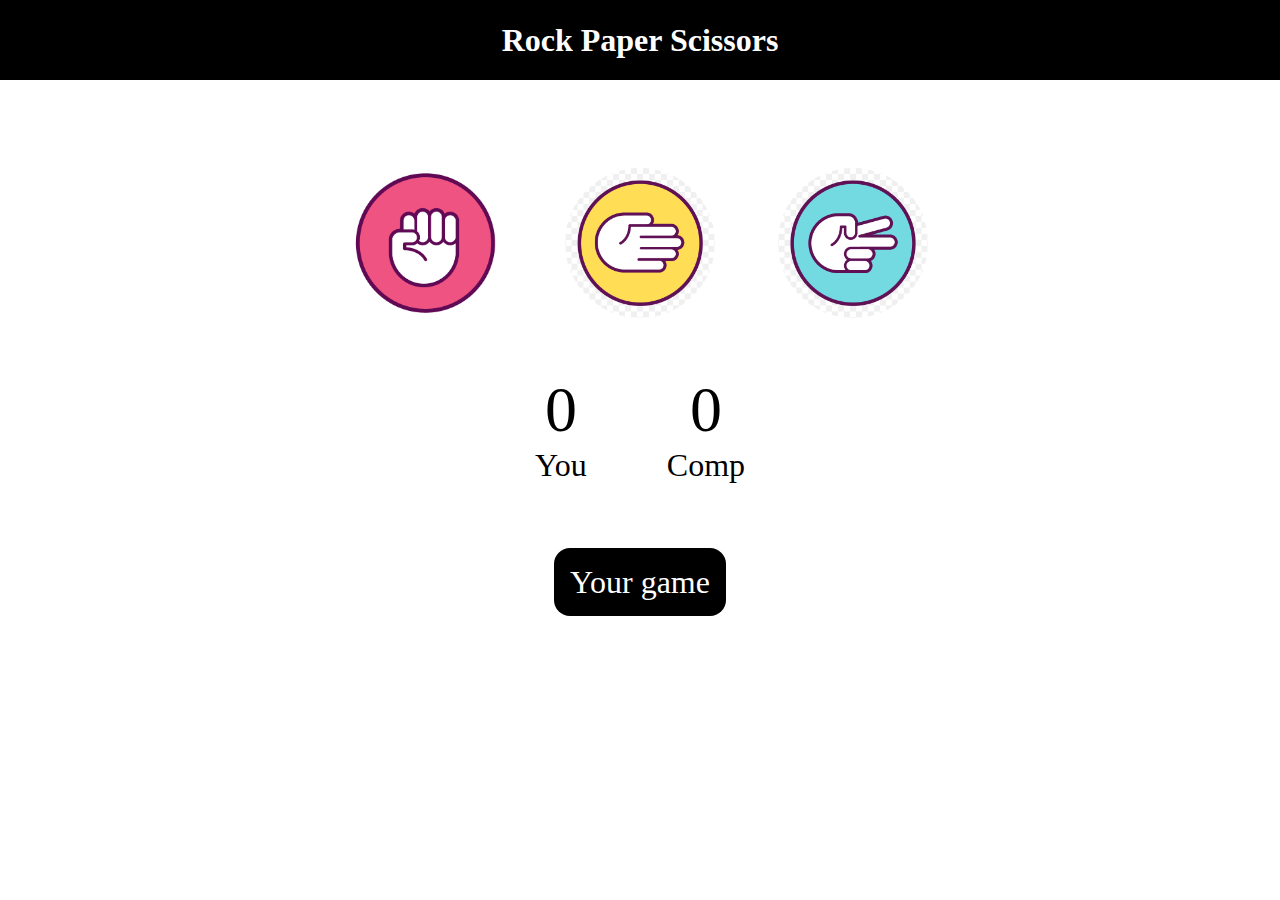
<file: Episode10/index.html>
<!DOCTYPE html>
<html lang="en">
<head>
    <meta charset="UTF-8">
    <meta name="viewport" content="width=device-width, initial-scale=1.0">
    <title>Rock Paper Scissors</title>
    <link rel="stylesheet" href="style.css">
</head>
<body>
    <h1>Rock Paper Scissors</h1>
    <div class="choices">
        <div class="choice" id="rock">
            <img src="./images/rock.png">
        </div>
        <div class="choice" id="paper">
            <img src="./images/paper.png">
        </div>
        <div class="choice" id="scissors">
            <img src="./images/cutter.png">
        </div>
    </div>
    <div class="score-board">
        <div class="score">
            <p id="user-score">0</p>
            <p>You</p>
        </div>
        <div class="score">
            <p id="comp-score">0</p>
            <p>Comp</p>
        </div>
    </div>
    <div class="msg-container">
        <p id="msg">Your game</p>
    </div>
    <script src="app.js"></script>
</body>
</html>
</file>
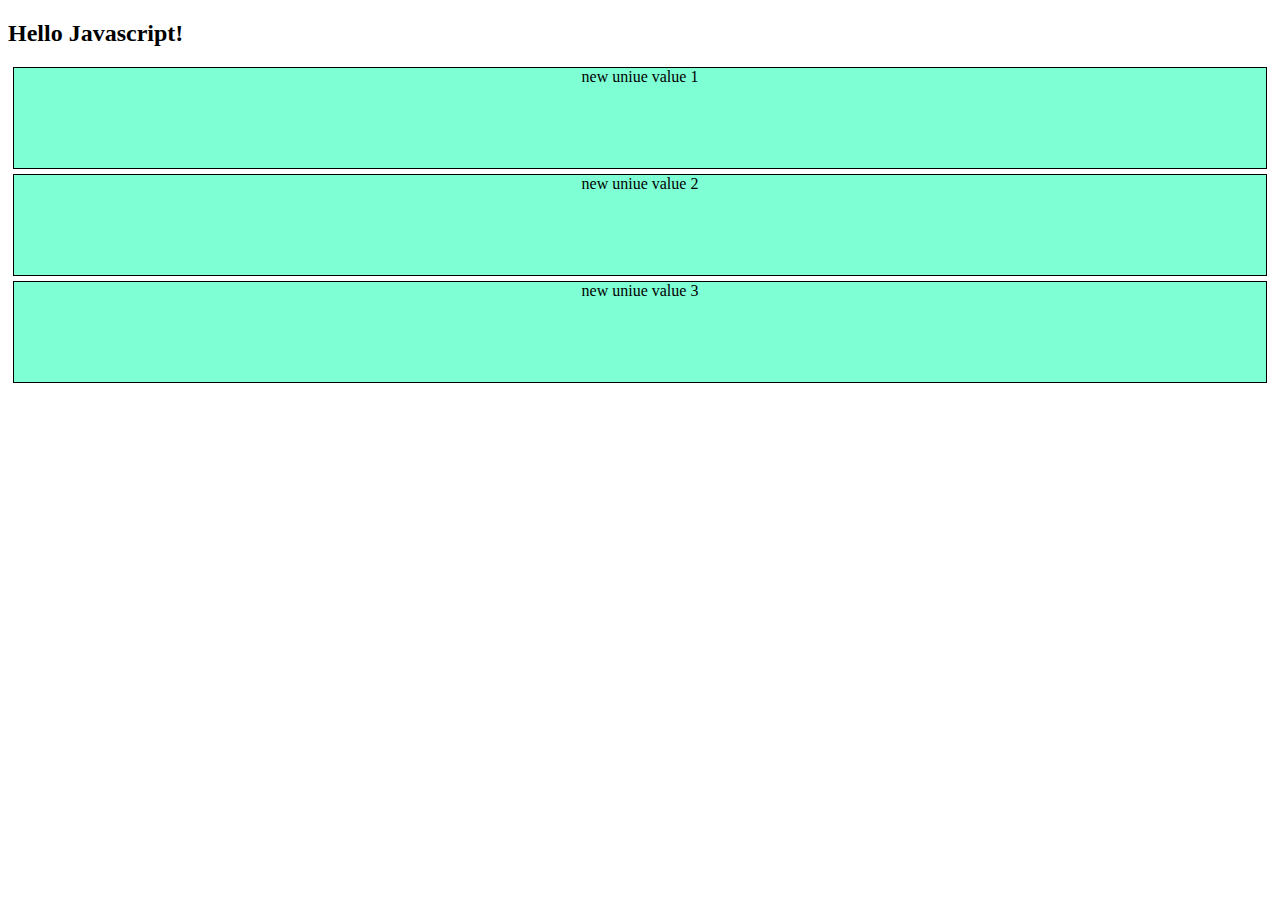
<file: Episode6/index.html>
<!DOCTYPE html>
<html lang="en">
<head>
    <meta charset="UTF-8">
    <meta name="viewport" content="width=device-width, initial-scale=1.0">
    <title>JS with Apna College</title>
    <link rel="stylesheet" href="style.css">
    <style>
        h1 {
            color: rgb(242, 242, 245);
            background-color: blueviolet;
        }
    </style>
</head>
<body>
    <!-- <div>abcd
        <div>
          <p>abcd</p>  
        </div>
    </div>
    <h1 id="heading">DOM Demo by Apna College</h1>
    <h1 id="heading2">javacript</h1>
    <h1 class="head">Hello This</h1>
    <h1 class="head">is javacript tutorial</h1>
    <h4>Topic1: Starter code</h4>
    <p>Let's learn about the DOM concepts in detail.</p>
    <p>2nd paragraph.</p>
    <button>Click me!</button> -->

    <!-- <h1 style="visibility: hidden;">Old heading</h1>
    <div>
        <h1>Fruits</h1>
        <ul>
            <li>Mango</li>
            <li>Orange</li>
            <li>Apple</li>
        </ul>
    </div> -->
    <h2>
        Hello Javascript!
    </h2>
    <div class="box"> First div  </div>
    <div class="box"> Second div  </div>
    <div class="box"> third div  </div>
</body>
<script src="PracticeQuestions.js">
    alert("hello");
</script>
</html>
</file>
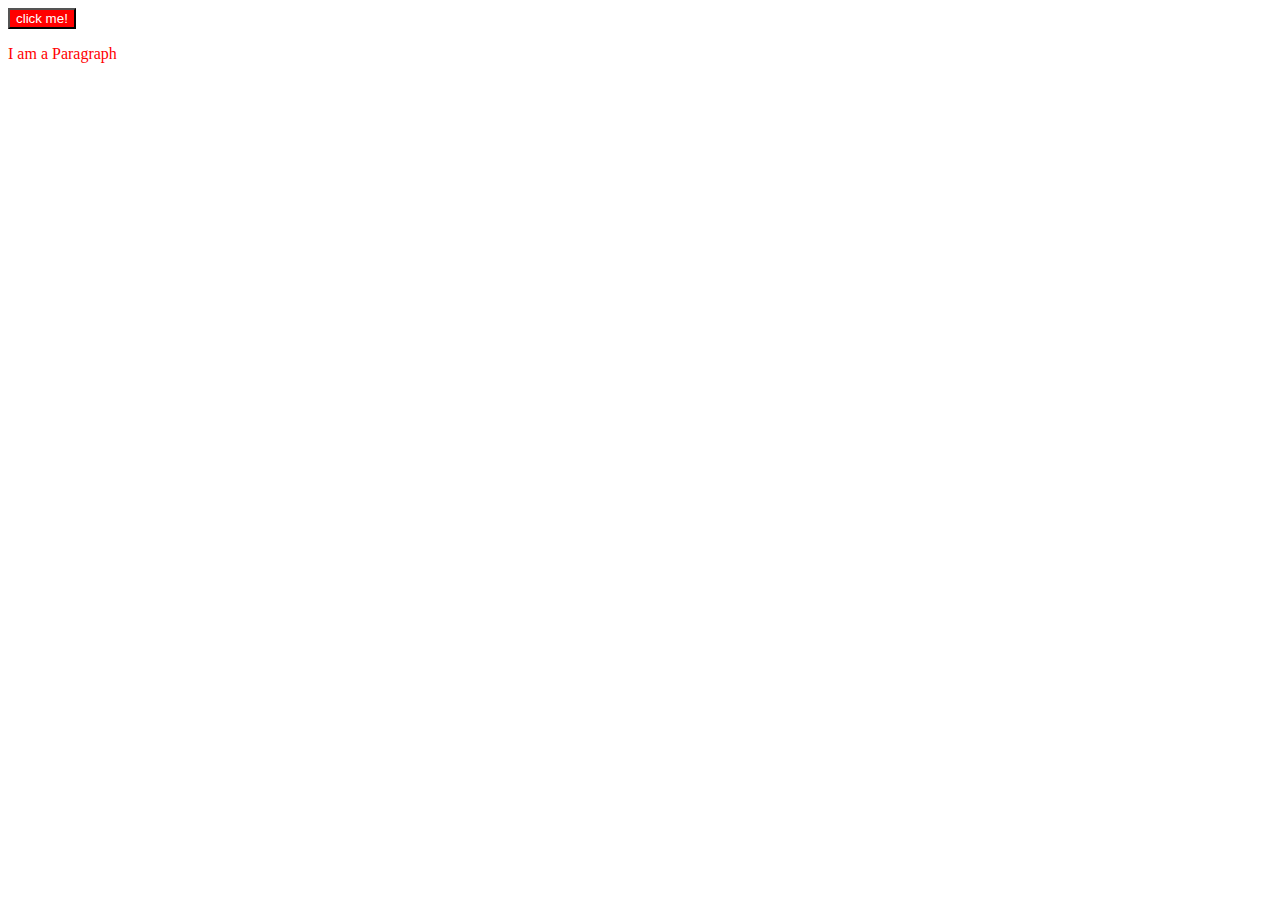
<file: Episode7/index.html>
<!DOCTYPE html>
<html lang="en">
<head>
    <meta charset="UTF-8">
    <meta name="viewport" content="width=device-width, initial-scale=1.0">
    <title>Apna College js</title>
    <link rel="stylesheet" href="style.css">
</head>
<body>
    <!-- <div id="box" name="JsDiv" >This is a div
        <ul>
            List
            <li>item1</li>
            <li>item2</li>
            <li>item3</li>
        </ul>
    </div>
  
    <p class="para">This is a simple line</p> -->
    <p class="content">I am a Paragraph</p>
    <script src="PracticeQuestions.js"></script>
</body>
</html>
</file>
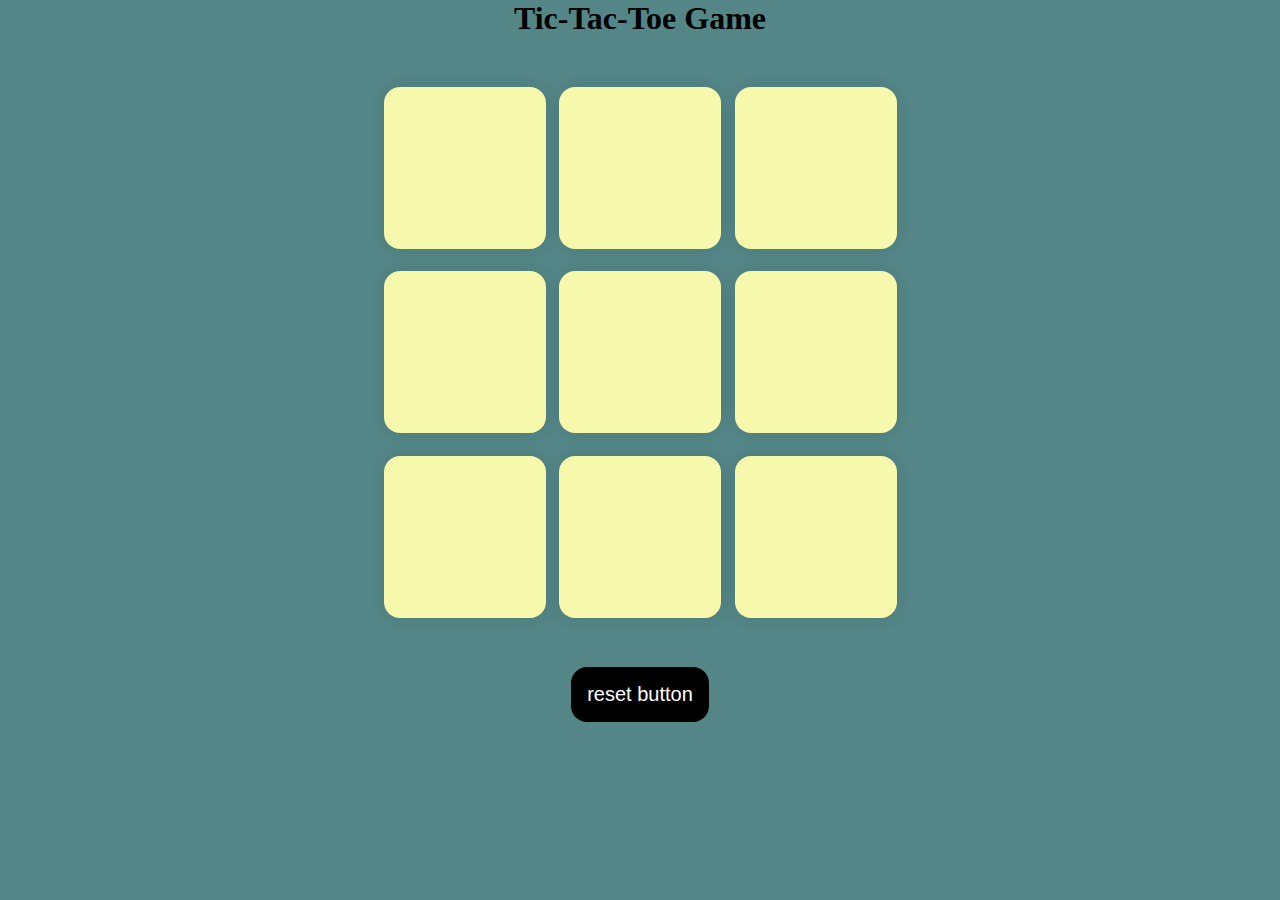
<file: Episode9/index.html>
<!DOCTYPE html>
<html lang="en">
<head>
    <meta charset="UTF-8">
    <meta name="viewport" content="width=device-width, initial-scale=1.0">
    <title>Tic-Tac-Toe Game</title>
    <link rel="stylesheet" href="style.css">
</head>
<body>
    <div class="msg-container hide">
        <p id="msg">Winner</p>
        <button id="new-btn">New Game</button>
    </div>
    <div>
        <main>
        <h1>Tic-Tac-Toe Game</h1>
        <div class="container">
        <div class="game">
            <button class="box"></button>
            <button class="box"></button>
            <button class="box"></button>
            <button class="box"></button>
            <button class="box"></button>
            <button class="box"></button>
            <button class="box"></button>
            <button class="box"></button>
            <button class="box"></button>
        </div>
     </div>
     <button id="rst-btn">reset button</button>
    </main>
    <script src="app.js"></script>
</body>
</html>
</file>
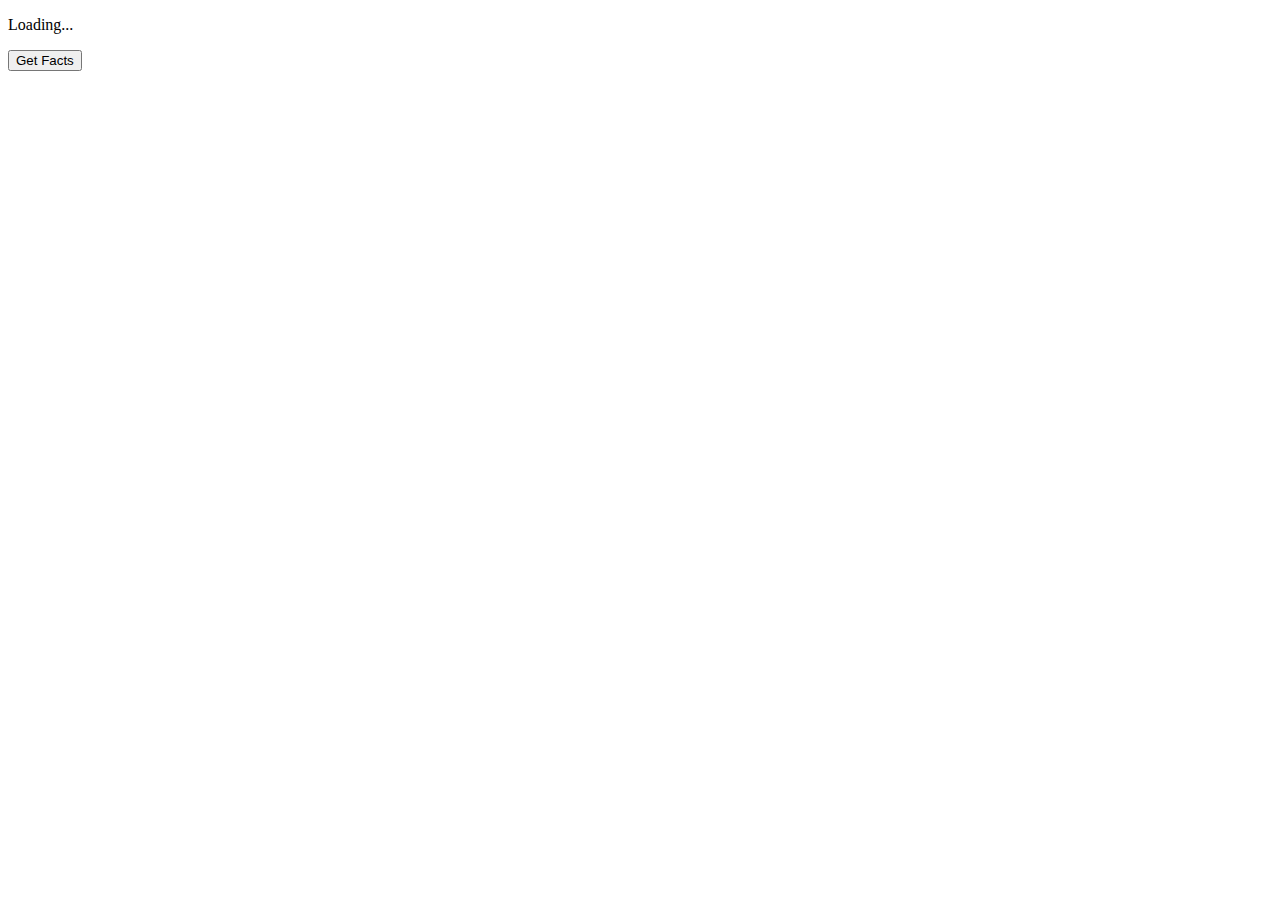
<file: Episode13/cat.html>
<!DOCTYPE html>
<html lang="en">
<head>
    <meta charset="UTF-8">
    <meta name="viewport" content="width=device-width, initial-scale=1.0">
    <title>Cat Facts</title>
</head>
<body>
    <p id="fact">Loading...</p> <!-- Initial text -->
    <button id="btn"> Get Facts</button>
    <script src="script.js"></script>    
</body>
</html>
</file>
<file: Episode10/style.css>
* {
    margin: 0;
    padding: 0;
    text-align: center;
}

h1 {
    background-color: black;
    color: white;
    height: 5rem;
    line-height: 5rem;
}

.choice {
    height: 165px;
    width: 165px;
    border-radius: 50%;
    display: flex;
    justify-content: center;
    align-items: center;

}

.choice:hover {
    cursor: pointer;
    background-color: black;
}

img {
    height: 150px;
    width: 150px;
    object-fit: cover;
    border-radius: 50%;
}

.choices {
    display: flex;
    justify-content: center;
    align-items: center;
    gap: 3rem;
    margin-top: 5rem;
}

.score-board {
    display: flex;
    justify-content: center;
    align-items: center;
    font-size: 2rem;
    margin-top: 3rem;
    gap: 5rem;
}

#user-score,
#comp-score {
    font-size: 4rem;
}

.msg-container {
    margin-top: 5rem;
}

#msg {

    background-color: black;
    color: white;
    font-size: 2rem;
    display: inline;
    padding: 1rem;
    border-radius: 1rem;

}
</file>
<file: Episode6/style.css>
/* h4 {
    color: blue;
    background-color: yellow;
}

body {
    background-color: pink;
}

button {
    background-color: blueviolet;
    color: aliceblue;
}

.head {
    color: brown;
    background-color: bisque;
} */

.box {
    height: 100px;
    width: 100;
    border: 1px solid black;
    margin: 5px;
    text-align: center;
    background-color: aquamarine;
}
</file>
<file: Episode7/style.css>
/* #box {
    height: 200px;
    width: 100px;
    background-color: dodgerblue;
    color: wheat;
    border: 1px solid black;

} */

.content {
    color: red;
}

.newClass {
    background-color: green;
}
</file>
<file: Episode9/style.css>
* {
    margin: 0;
    padding: 0;
}

body {
    background-color: #548687;
    text-align: center;
}

.container {
    height: 70vh;
    display: flex;

    justify-content: center;
    align-items: center;

}

.game {
    height: 60vmin;
    width: 60vmin;
    display: flex;
    flex-wrap: wrap;
    justify-content: center;
    align-items: center;
    gap: 1.5vmin;

}

.box {
    height: 18vmin;
    width: 18vmin;
    border-radius: 1rem;
    border: none;
    box-shadow: 0 0 1rem rgba(0, 0, 0, 0.1);
    font-size: 8vmin;
    color: #b0413e;
    background-color: #f6f9ab;
}

#rst-btn {
    padding: 1rem;
    font-size: 1.25rem;
    background-color: black;
    color: white;
    border-radius: 1rem;
    border: none;
}

#new-btn {
    padding: 1rem;
    font-size: 1.25rem;
    background-color: black;
    color: white;
    border-radius: 1rem;
    border: none;
}

#msg {
    color: #f6f9ab;
    font-size: 5vmin;
}

.msg-container {
    height: 100vmin;
    display: flex;
    justify-content: center;
    align-items: center;
    flex-direction: column;
    gap: 4rem;
}

.hide {
    display: none;
}
</file>
